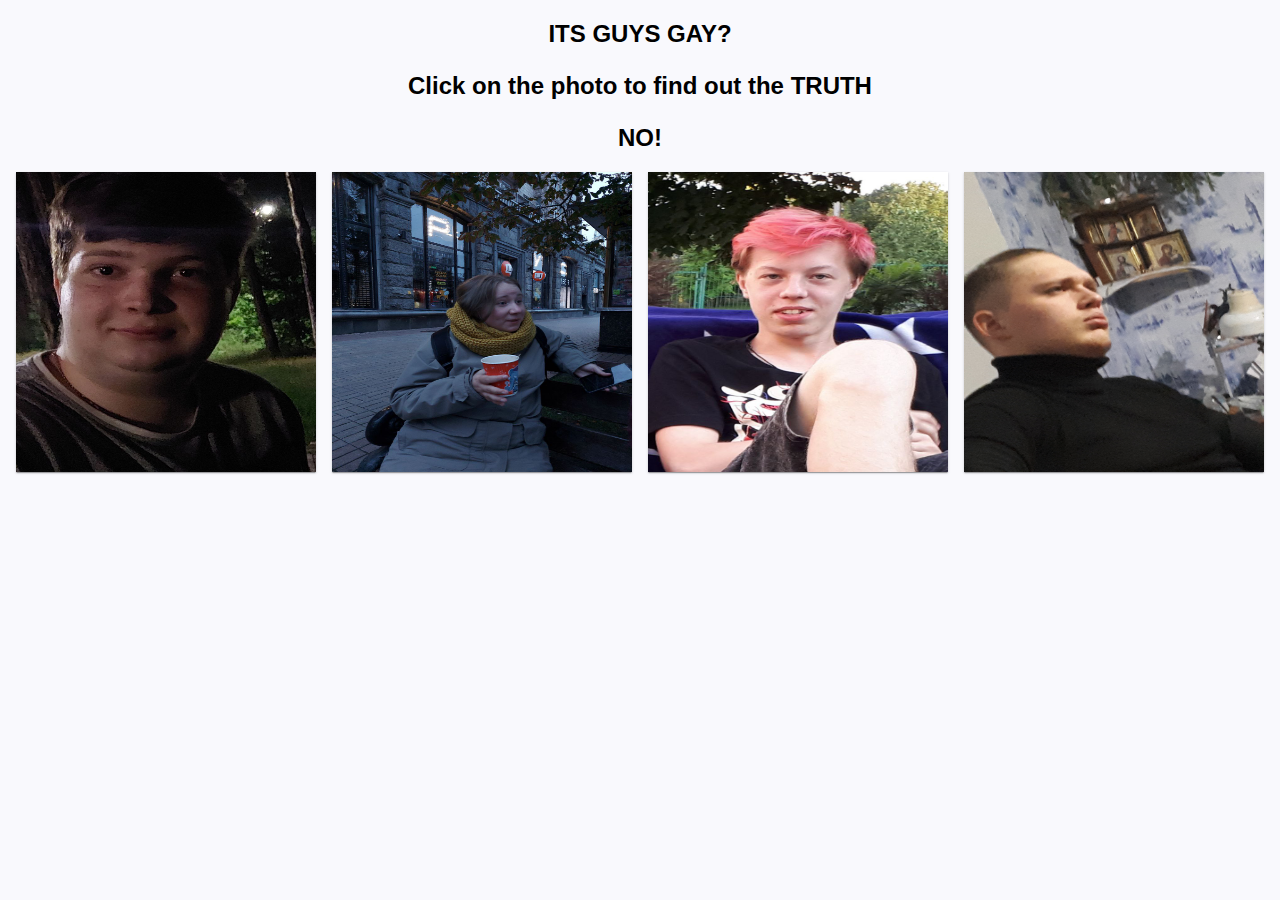
<file: GAY.html>
<!DOCTYPE html>
<html lang="en">
    <head>
        <meta charset="UTF-8" />
        <meta http-equiv="X-UA-Compatible" content="IE=edge" />
        <meta name="viewport" content="width=device-width, initial-scale=1.0" />
        <link rel="stylesheet" href="/css/GAY.css" />
        <title>Document</title>
    </head>
    <body>
        <h1>ITS GUYS GAY?</h1>
        <h1>Click on the photo to find out the TRUTH</h1>
        <h1>NO!</h1>
        <section class="GAY">
            <div class="box">
                <img class="vladick" src="/img/vladick-gay.jpg" alt="" />
                <div class="overlay">
                    <p class="question-gay">!!!OF COURSE YYYEEESSS!!!</p>
                </div>
            </div>

            <div class="box">
                <img class="kat" src="/img/kat-gay.jpg" alt="" />
                <div class="overlay">
                    <p class="question-gay">!!!YES!!!</p>
                </div>
            </div>

            <div class="box">
                <img class="lyaha" src="/img/lyaha gay.jpg" alt="" />
                <div class="overlay">
                    <p class="question-gay">!!!YES!!!</p>
                </div>
            </div>

            <div class="box">
                <img class="grekov" src="/img/grekov-gay.jpg" alt="" />
                <div class="overlay">
                    <p class="question-gay">!!!YES!!!</p>
                </div>
            </div>
        </section>
    </body>
</html>
</file>
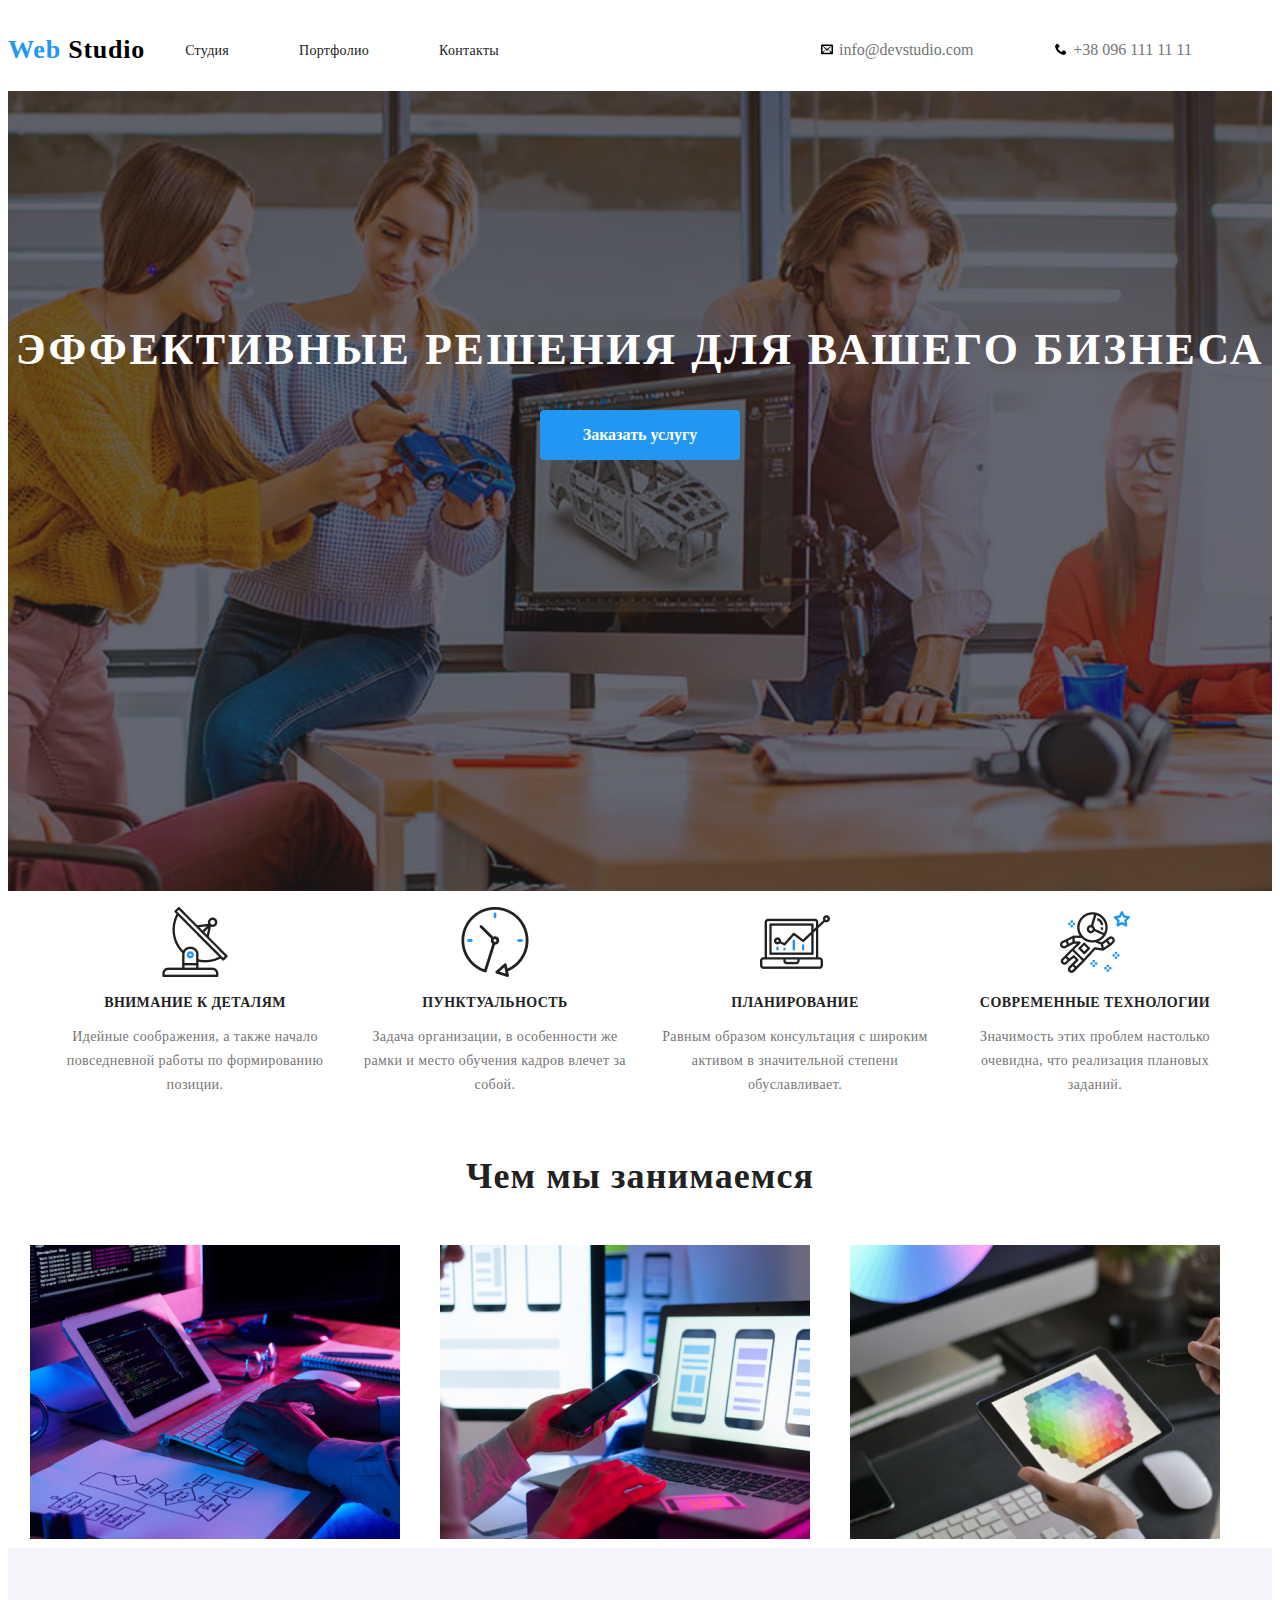
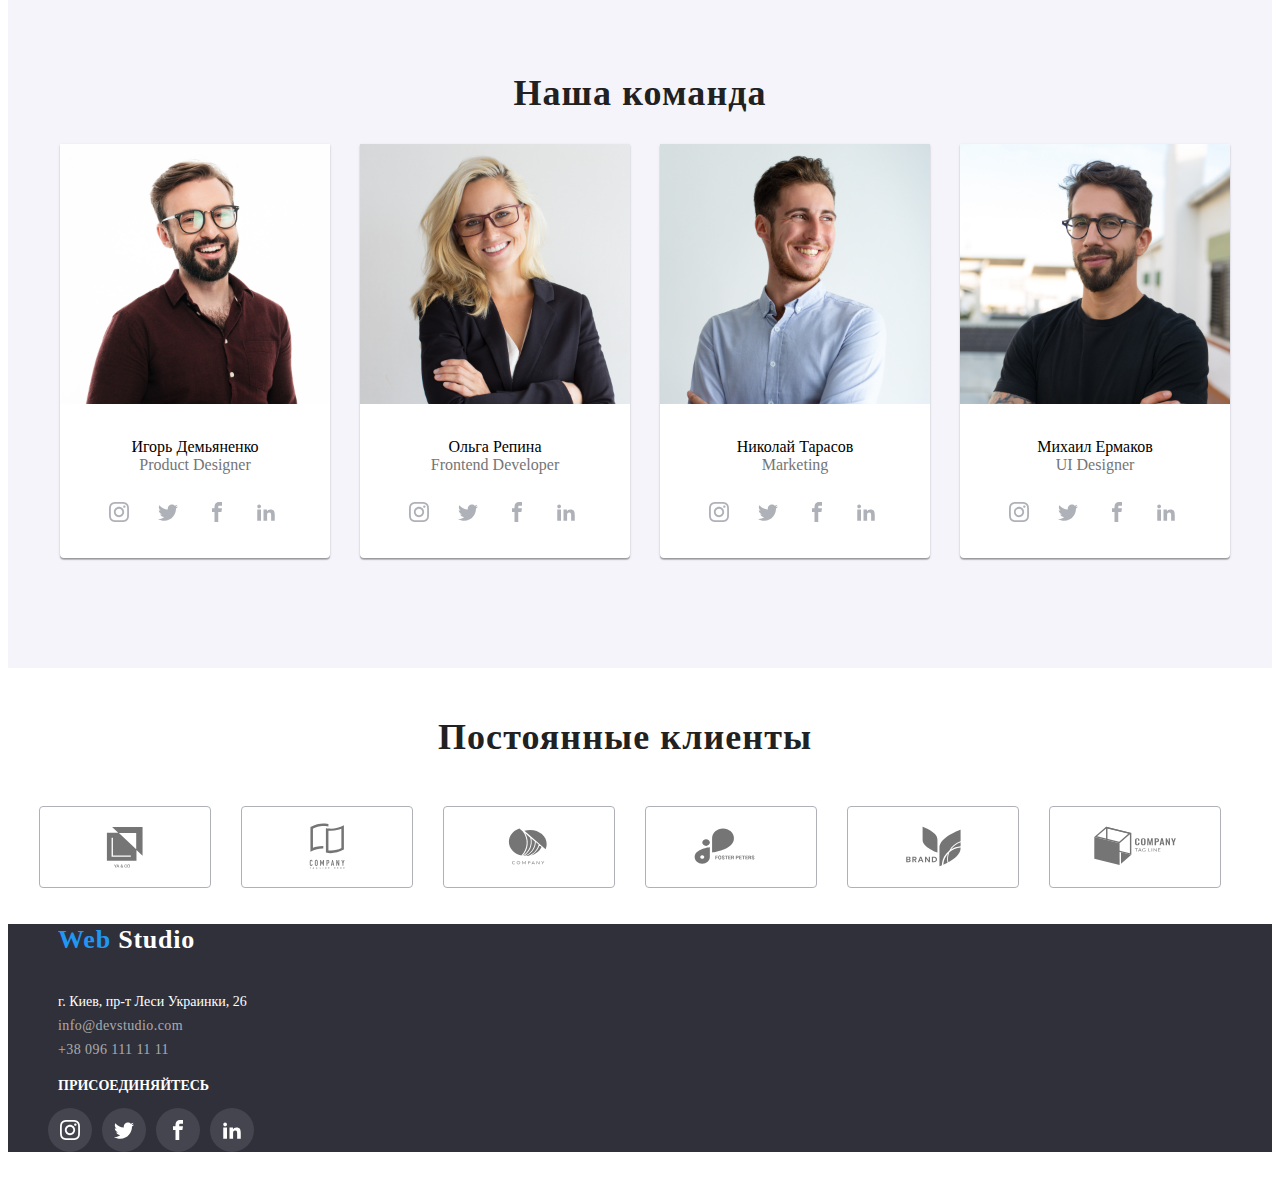
<file: indew.html>
<!DOCTYPE html>
<html lang="en">
    <head>
        <meta charset="UTF-8" />
        <meta http-equiv="X-UA-Compatible" content="IE=edge" />
        <meta name="viewport" content="width=device-width, initial-scale=1.0" />
        <title>Document</title>
        <link rel="stylesheet" href="/css/indew-style.css" />
    </head>
    <body>
        <header class="page-header">
            <nav class="nav-main">
                <a class="header-campane-name" href="/">
                    <p><span class="header-Web"> Web </span> Studio</p>
                </a>
                <ul class="site-nav">
                    <li><a class="site-nav-text" href="">Студия</a></li>
                    <li><a class="site-nav-text" href="">Портфолио</a></li>
                    <li><a class="site-nav-text" href="">Контакты</a></li>
                </ul>

                <ul class="author-nav">
                    <li>
                        <a
                            class="author-nav-text"
                            href="mailto:info@devstudio.com"
                        >
                            <svg class="icon-header-mail">
                                <use href="/img/symbol-defs.svg#mail"></use>
                            </svg>
                            info@devstudio.com
                        </a>
                    </li>

                    <li>
                        <a class="author-nav-text" href="tel:+38 096 111 11 11">
                            <svg class="icon-header-phone">
                                <use href="/img/symbol-defs.svg#phone"></use>
                            </svg>
                            +38 096 111 11 11</a
                        >
                    </li>
                </ul>
            </nav>
        </header>

        <div class="site-banner">
            <section>
                <h1 class="site-banner-text">
                    Эффективные решения для вашего бизнеса
                </h1>
                <a href="#" class="site-banner-link">
                    <p>Заказать услугу</p>
                </a>
            </section>
        </div>

        <section class="section-virtues">
            <ul>
                <li>
                    <img class="section-virtues-img" src="/img/antenna 1.png" alt="" />
                    <p class="section-virtues-title">Внимание к деталям</p>
                    <p class="section-virtues-description">
                        Идейные соображения, а также начало повседневной работы
                        по формированию позиции.
                    </p>
                </li>
                <li>
                    <img class="section-virtues-img" src="/img/clock 1.png" alt="" />
                    <p class="section-virtues-title">Пунктуальность</p>
                    <p class="section-virtues-description">
                        Задача организации, в особенности же рамки и место
                        обучения кадров влечет за собой.
                    </p>
                </li>
                <li>
                    <img class="section-virtues-img" src="/img/diagram 1.png" alt="" />
                    <p class="section-virtues-title">Планирование</p>
                    <p class="section-virtues-description">
                        Равным образом консультация с широким активом в
                        значительной степени обуславливает.
                    </p>
                </li>
                <li>
                    <img class="section-virtues-img" src="/img/astronaut 1.png" alt="" />
                    <p class="section-virtues-title">Современные технологии</p>
                    <p class="section-virtues-description">
                        Значимость этих проблем настолько очевидна, что
                        реализация плановых заданий.
                    </p>
                </li>
            </ul>
        </section>

        <section class="section-prof">
            <h4>Чем мы занимаемся</h4>
            <img class="section-prof-img" src="/img/box 1.png" alt="" />
            <img class="section-prof-img" src="/img/box 2.png" alt="" />
            <img class="section-prof-img" src="/img/box 3.png" alt="" />
        </section>

        <section class="section-my-team">
            <h2 class="section-my-team-name">Наша команда</h2>
            <ul>
                <li>
                    <div class="card-teammates">
                    <img
                        class="section-my-team-photo"
                        src="/img/img(1).png"
                        alt=""
                    />
                    <h3 class="section-my-team-teammates">Игорь Демьяненко</h3>
                    <p class="section-my-team-prof">Product Designer</p>

                    <div class="social-link-box">
                        <a 
                        href="https://www.instagram.com"
                        target="_blank"
                        rel="noopener nofollow noreferrer"
                    >
                    <svg class="social-link">
                    <use 
                        href="/img/symbol-defs.svg#instagram"
                    ></use>
                    </svg>
                        </a>

                        <a
                        href="https://twitter.com"
                        target="_blank"
                        rel="noopener nofollow noreferrer"
                    >
                    <svg class="social-link">
                    <use
                        href="/img/symbol-defs.svg#twitter"
                    ></use>
                    </svg>
                        </a>

                        <a
                        href="https://www.facebook.com"
                        target="_blank"
                        rel="noopener nofollow noreferrer"
                    >
                    <svg class="social-link">
                    <use
                        href="/img/symbol-defs.svg#facebook"
                    ></use>
                    </svg>
                        </a>

                        <a
                        href="https://www.linkedin.com"
                        target="_blank"
                        rel="noopener nofollow noreferrer"
                    >
                    <svg class="social-link">
                    <use
                        href="/img/symbol-defs.svg#linkedin"
                    ></use>
                    </svg>
                        </a>
                    </div>
                </li>

                <li>
                    <div class="card-teammates">
                    <img
                        class="section-my-team-photo"
                        src="/img/img(2).png"
                        alt=""
                    />
                    <h3 class="section-my-team-teammates">Ольга Репина</h3>
                    <p class="section-my-team-prof">Frontend Developer</p>
                    <div class="social-link-box">
                        <a
                        href="https://www.instagram.com"
                        target="_blank"
                        rel="noopener nofollow noreferrer"
                    >
                    <svg class="social-link">
                    <use
                        href="/img/symbol-defs.svg#instagram"
                    ></use>
                    </svg>
                        </a>

                        <a
                        href="https://twitter.com"
                        target="_blank"
                        rel="noopener nofollow noreferrer"
                    >
                    <svg class="social-link">
                    <use
                        href="/img/symbol-defs.svg#twitter"
                    ></use>
                    </svg>
                        </a>

                        <a
                        href="https://www.facebook.com"
                        target="_blank"
                        rel="noopener nofollow noreferrer"
                    >
                    <svg class="social-link">
                    <use
                        href="/img/symbol-defs.svg#facebook"
                    ></use>
                    </svg>
                        </a>

                        <a
                        href="https://www.linkedin.com"
                        target="_blank"
                        rel="noopener nofollow noreferrer"
                    >
                    <svg class="social-link">
                    <use
                        href="/img/symbol-defs.svg#linkedin"
                    ></use>
                    </svg>
                        </a>
                    </div>
                    </div>

                    
                </li>
                <li>
                    <div class="card-teammates">
                    <img
                        class="section-my-team-photo"
                        src="/img/img(3).png"
                        alt=""
                    />
                    <h3 class="section-my-team-teammates">Николай Тарасов</h3>
                    <p class="section-my-team-prof">Marketing</p>
                    <div class="social-link-box">
                        <a
                        href="https://www.instagram.com"
                        target="_blank"
                        rel="noopener nofollow noreferrer"
                    >
                    <svg class="social-link">
                    <use
                        href="/img/symbol-defs.svg#instagram"
                    ></use>
                    </svg>
                        </a>

                        <a
                        href="https://twitter.com"
                        target="_blank"
                        rel="noopener nofollow noreferrer"
                    >
                    <svg class="social-link">
                    <use
                        href="/img/symbol-defs.svg#twitter"
                    ></use>
                    </svg>
                        </a>

                        <a
                        href="https://www.facebook.com"
                        target="_blank"
                        rel="noopener nofollow noreferrer"
                    >
                    <svg class="social-link">
                    <use
                        href="/img/symbol-defs.svg#facebook"
                    ></use>
                    </svg>
                        </a>

                        <a
                        href="https://www.linkedin.com"
                        target="_blank"
                        rel="noopener nofollow noreferrer"
                    >
                    <svg class="social-link">
                    <use
                        href="/img/symbol-defs.svg#linkedin"
                    ></use>
                    </svg>
                        </a>
                    </div>
                    </div>
                </li>
                <li>
                    <div class="card-teammates">
                    <img
                        class="section-my-team-photo"
                        src="/img/img(4).png"
                        alt=""
                    />
                    <h3 class="section-my-team-teammates">Михаил Ермаков</h3>
                    <p class="section-my-team-prof">UI Designer</p>
                    <div class="social-link-box">
                        <a
                        href="https://www.instagram.com"
                        target="_blank"
                        rel="noopener nofollow noreferrer"
                    >
                    <svg class="social-link">
                    <use
                        href="/img/symbol-defs.svg#instagram"
                    ></use>
                    </svg>
                        </a>

                        <a
                        href="https://twitter.com"
                        target="_blank"
                        rel="noopener nofollow noreferrer"
                    >
                    <svg class="social-link">
                    <use
                        href="/img/symbol-defs.svg#twitter"
                    ></use>
                    </svg>
                        </a>

                        <a
                        href="https://www.facebook.com"
                        target="_blank"
                        rel="noopener nofollow noreferrer"
                    >
                    <svg class="social-link">
                    <use
                        href="/img/symbol-defs.svg#facebook"
                    ></use>
                    </svg>
                        </a>

                        <a
                        href="https://www.linkedin.com"
                        target="_blank"
                        rel="noopener nofollow noreferrer"
                    >
                    <svg class="social-link">
                    <use
                        href="/img/symbol-defs.svg#linkedin"
                    ></use>
                    </svg>
                        </a>
                    </div>
                    </div>
                </li>
            </ul>
        </section>

        <section class="section-our-clients">
            <h4>Постоянные клиенты</h4>
            <ul class="our-clients-list">
                <li>
                    <a class="icon-link" href="#">
                        <svg class="icon-clients">
                            <use href="/img/symbol-defs.svg#Client-1"></use>
                        </svg>
                    </a>
                </li>
                <li>
                    <a class="icon-link" href="#">
                        <svg class="icon-clients">
                            <use href="/img/symbol-defs.svg#Client-2"></use>
                        </svg>
                    </a>
                </li>
                <li>
                    <a class="icon-link" href="#">
                        <svg class="icon-clients">
                            <use href="/img/symbol-defs.svg#Client-3"></use>
                        </svg>
                    </a>
                </li>
                <li>
                    <a class="icon-link" href="#">
                        <svg class="icon-clients">
                            <use href="/img/symbol-defs.svg#Client-4"></use>
                        </svg>
                    </a>
                </li>
                <li>
                    <a class="icon-link" href="#">
                        <svg class="icon-clients">
                            <use href="/img/symbol-defs.svg#Client-5"></use>
                        </svg>
                    </a>
                </li>
                <li>
                    <a class="icon-link" href="#">
                        <svg class="icon-clients">
                            <use href="/img/symbol-defs.svg#Client-6"></use>
                        </svg>
                    </a>
                </li>
            </ul>
        </section>

        <footer class="author-footer">
            <h4 class="footer-campane-name">
                <span class="footer-Web">Web</span> Studio
            </h4>
            <ul>
                <li class="footer-address">г. Киев, пр-т Леси Украинки, 26</li>
                <li>
                    <a
                        class="footer-mail-and-tel"
                        href="mailto:info@devstudio.com"
                        >info@devstudio.com</a
                    >
                </li>

            
                <li>
                    <a class="footer-mail-and-tel" href="tel:+38 096 111 11 11"
                        >+38 096 111 11 11</a
                    >
                </li>
            </ul>

            <div class="footer-social-link-container">
                <p class="footer-titles">присоединяйтесь</p>
                <div class="footer-social-pages">
                    <a
                        href="https://www.instagram.com"
                        target="_blank"
                        rel="noopener nofollow noreferrer"
                    >
                        <svg class="footer-social-link">
                            <use href="/img/symbol-defs.svg#instagram"></use>
                        </svg>
                    </a>

                    <a
                        href="https://twitter.com"
                        target="_blank"
                        rel="noopener nofollow noreferrer"
                    >
                        <svg class="footer-social-link">
                            <use href="/img/symbol-defs.svg#twitter"></use>
                        </svg>
                    </a>

                    <a
                        href="https://www.facebook.com"
                        target="_blank"
                        rel="noopener nofollow noreferrer"
                    >
                        <svg class="footer-social-link">
                            <use href="/img/symbol-defs.svg#facebook"></use>
                        </svg>
                    </a>

                    <a
                        href="https://www.linkedin.com"
                        target="_blank"
                        rel="noopener nofollow noreferrer"
                    >
                        <svg class="footer-social-link">
                            <use href="/img/symbol-defs.svg#linkedin"></use>
                        </svg>
                    </a>
                </div>
            </div>

            
        </footer>
    </body>
</html>
</file>
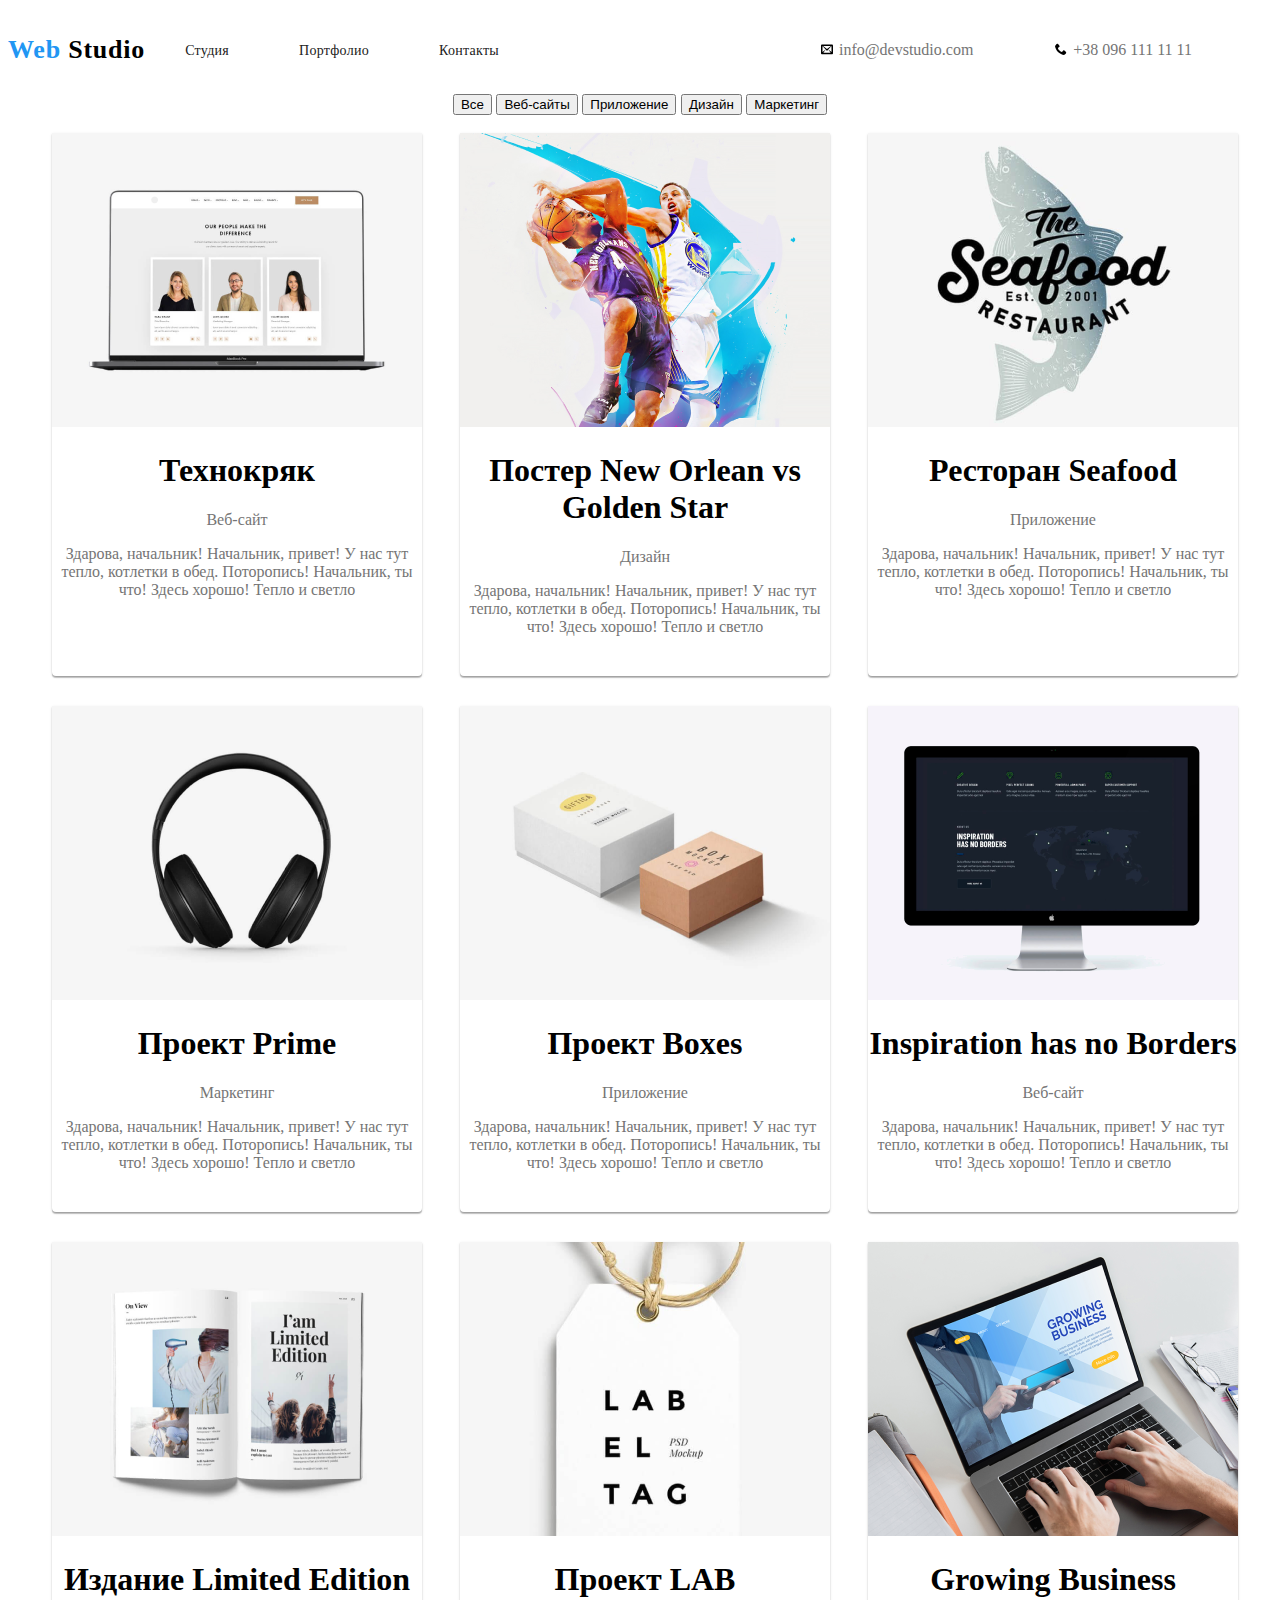
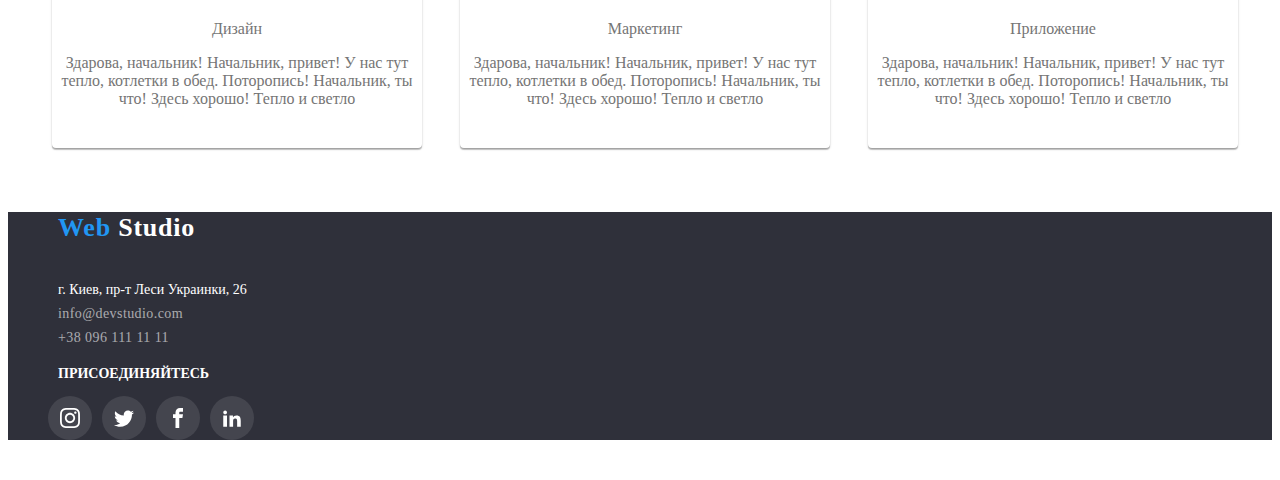
<file: indew2.html>
<!DOCTYPE html>
<html lang="en">
    <head>
        <meta charset="UTF-8" />
        <meta http-equiv="X-UA-Compatible" content="IE=edge" />
        <meta name="viewport" content="width=device-width, initial-scale=1.0" />
        <title>Document</title>
        <link rel="stylesheet" href="/css/indew-style.css" />
    </head>
    <body>
        <header class="page-header">
            <nav class="nav-main">
                <a class="header-campane-name" href="/">
                    <p><span class="header-Web"> Web </span> Studio</p>
                </a>
                <ul class="site-nav">
                    <li><a class="site-nav-text" href="">Студия</a></li>
                    <li><a class="site-nav-text" href="">Портфолио</a></li>
                    <li><a class="site-nav-text" href="">Контакты</a></li>
                </ul>

                <ul class="author-nav">
                    <li>
                        <a
                            class="author-nav-text"
                            href="mailto:info@devstudio.com"
                        >
                            <svg class="icon-header-mail">
                                <use href="/img/symbol-defs.svg#mail"></use>
                            </svg>
                            info@devstudio.com
                        </a>
                    </li>

                    <li>
                        <a class="author-nav-text" href="tel:+38 096 111 11 11">
                            <svg class="icon-header-phone">
                                <use href="/img/symbol-defs.svg#phone"></use>
                            </svg>
                            +38 096 111 11 11</a
                        >
                    </li>
                </ul>
            </nav>
        </header>

        <section class="main-content">
            <div class="button-main">
                <button type="button">Все</button>
                <button type="button">Веб-сайты</button>
                <button type="button">Приложение</button>
                <button type="button">Дизайн</button>
                <button type="button">Маркетинг</button>
            </div>

            <ul>
                <li class="main-project">
                    <div class="main-project-link-card">
                        <a class="main-project-link" href="">
                            <img src="/img/project 1.png" alt="" />
                            <h1>Технокряк</h1>
                            <p>Веб-сайт</p>
                            <p>
                                Здарова, начальник! Начальник, привет! У нас тут
                                тепло, котлетки в обед. Поторопись! Начальник,
                                ты что! Здесь хорошо! Тепло и светло
                            </p>
                        </a>
                    </div>

                    <!-- <div class="overlay">
                        <p>
                            Технокряк это современная площадка распространения
                            коронавируса. Компании используют эту платформу для
                            цифрового шпионажа и атак на защищённые сервера
                            конкурентов.
                        </p>
                    </div> -->
                </li>
                <li class="main-project">
                    <div class="main-project-link-card">
                        <a class="main-project-link" href=""
                            ><img src="/img/project 2.png" alt="" />
                            <h1>Постер New Orlean vs Golden Star</h1>
                            <p>Дизайн</p>
                            <p>
                                Здарова, начальник! Начальник, привет! У нас тут
                                тепло, котлетки в обед. Поторопись! Начальник,
                                ты что! Здесь хорошо! Тепло и светло
                            </p>
                        </a>
                    </div>
                </li>
                <li class="main-project">
                    <div class="main-project-link-card">
                        <a class="main-project-link" href="">
                            <img src="/img/project 3.png" alt="" />
                            <h1>Ресторан Seafood</h1>
                            <p>Приложение</p>
                            <p>
                                Здарова, начальник! Начальник, привет! У нас тут
                                тепло, котлетки в обед. Поторопись! Начальник,
                                ты что! Здесь хорошо! Тепло и светло
                            </p>
                        </a>
                    </div>
                </li>
                <li class="main-project">
                    <div class="main-project-link-card">
                        <a class="main-project-link" href="">
                            <img src="/img/project 4.png" alt="" />
                            <h1>Проект Prime</h1>
                            <p>Маркетинг</p>
                            <p>
                                Здарова, начальник! Начальник, привет! У нас тут
                                тепло, котлетки в обед. Поторопись! Начальник,
                                ты что! Здесь хорошо! Тепло и светло
                            </p>
                        </a>
                    </div>
                </li>
                <li class="main-project">
                    <div class="main-project-link-card">
                        <a class="main-project-link" href="">
                            <img src="/img/project 5.png" alt="" />
                            <h1>Проект Boxes</h1>
                            <p>Приложение</p>
                            <p>
                                Здарова, начальник! Начальник, привет! У нас тут
                                тепло, котлетки в обед. Поторопись! Начальник,
                                ты что! Здесь хорошо! Тепло и светло
                            </p>
                        </a>
                    </div>
                </li>
                <li class="main-project">
                    <div class="main-project-link-card">
                        <a class="main-project-link" href="">
                            <img src="/img/project 6.png" alt="" />
                            <h1>Inspiration has no Borders</h1>
                            <p>Веб-сайт</p>
                            <p>
                                Здарова, начальник! Начальник, привет! У нас тут
                                тепло, котлетки в обед. Поторопись! Начальник,
                                ты что! Здесь хорошо! Тепло и светло
                            </p>
                        </a>
                    </div>
                </li>
                <li class="main-project">
                    <div class="main-project-link-card">
                        <a class="main-project-link" href="">
                            <img src="/img/project 7.png" alt="" />
                            <h1>Издание Limited Edition</h1>
                            <p>Дизайн</p>
                            <p>
                                Здарова, начальник! Начальник, привет! У нас тут
                                тепло, котлетки в обед. Поторопись! Начальник,
                                ты что! Здесь хорошо! Тепло и светло
                            </p>
                        </a>
                    </div>
                </li>
                <li class="main-project">
                    <div class="main-project-link-card">
                        <a class="main-project-link" href=""
                            ><img src="/img/project 8.png" alt="" />
                            <h1>Проект LAB</h1>
                            <p>Маркетинг</p>
                            <p>
                                Здарова, начальник! Начальник, привет! У нас тут
                                тепло, котлетки в обед. Поторопись! Начальник,
                                ты что! Здесь хорошо! Тепло и светло
                            </p>
                        </a>
                    </div>
                </li>
                <li class="main-project">
                    <div class="main-project-link-card">
                        <a class="main-project-link" href=""
                            ><img src="/img/project 9.png" alt="" />
                            <h1>Growing Business</h1>
                            <p>Приложение</p>
                            <p>
                                Здарова, начальник! Начальник, привет! У нас тут
                                тепло, котлетки в обед. Поторопись! Начальник,
                                ты что! Здесь хорошо! Тепло и светло
                            </p>
                        </a>
                    </div>
                </li>
            </ul>
        </section>

        <footer class="author-footer">
            <h4 class="footer-campane-name">
                <span class="footer-Web">Web</span> Studio
            </h4>
            <ul>
                <li class="footer-address">г. Киев, пр-т Леси Украинки, 26</li>
                <li>
                    <a
                        class="footer-mail-and-tel"
                        href="mailto:info@devstudio.com"
                        >info@devstudio.com</a
                    >
                </li>

                <li>
                    <a class="footer-mail-and-tel" href="tel:+38 096 111 11 11"
                        >+38 096 111 11 11</a
                    >
                </li>
            </ul>

            <div class="footer-social-link-container">
                <p class="footer-titles">присоединяйтесь</p>
                <div class="footer-social-pages">
                    <a
                        href="https://www.instagram.com"
                        target="_blank"
                        rel="noopener nofollow noreferrer"
                    >
                        <svg class="footer-social-link">
                            <use href="/img/symbol-defs.svg#instagram"></use>
                        </svg>
                    </a>

                    <a
                        href="https://twitter.com"
                        target="_blank"
                        rel="noopener nofollow noreferrer"
                    >
                        <svg class="footer-social-link">
                            <use href="/img/symbol-defs.svg#twitter"></use>
                        </svg>
                    </a>

                    <a
                        href="https://www.facebook.com"
                        target="_blank"
                        rel="noopener nofollow noreferrer"
                    >
                        <svg class="footer-social-link">
                            <use href="/img/symbol-defs.svg#facebook"></use>
                        </svg>
                    </a>

                    <a
                        href="https://www.linkedin.com"
                        target="_blank"
                        rel="noopener nofollow noreferrer"
                    >
                        <svg class="footer-social-link">
                            <use href="/img/symbol-defs.svg#linkedin"></use>
                        </svg>
                    </a>
                </div>
            </div>
        </footer>
    </body>
</html>
</file>
<file: css/GAY.css>
* {
    box-sizing: border-box;
}

body {
    line-height: 1.5;
    font-family: sans-serif;
    background-color: #f9f9fd;
}

h1 {
    text-align: center;
    font-size: 24px;
}

.GAY{
    display: flex;
}
.box {
    
    position: relative;
    width: 300px;
    height: 300px;
    margin-left: auto;
    margin-right: auto;
    background-color: #bdbdbd;
    box-shadow: 0px 2px 1px -1px rgba(0, 0, 0, 0.2),
        0px 1px 1px 0px rgba(0, 0, 0, 0.14), 0px 1px 3px 0px rgba(0, 0, 0, 0.12);

    overflow: hidden;
}

.box-{
    
    position: relative;
    width: 300px;
    height: 300px;
    margin-left: auto;
    margin-right: auto;
    background-color: #bdbdbd;
    box-shadow: 0px 2px 1px -1px rgba(0, 0, 0, 0.2),
    0px 1px 1px 0px rgba(0, 0, 0, 0.14),
    0px 1px 3px 0px rgba(0, 0, 0, 0.12);
    
    overflow: hidden;

}

.box-:hover .overlay {
    transform: translatex(0);
}
.box:hover .overlay {
    transform: translatex(0);
}

.overlay {
    position: absolute;
    top: 0;
    left: 0;
    width: 100%;
    height: 100%;
    background-color: #3f51b5;

    transform: translatex(-100%);
    transition: transform 250ms ease;

}

.overlay>p {
    color: #fff;
    padding: 10px;
    margin: 0;
    font-size: 18px;
}

.question-gay {
    text-align: center;
    
}
.vladick{
    height: 300px;
    width: 300px;
}

.kat{
    height: 300px;
    width: 300px;
    
}

.lyaha{
    height: 300px;
    width: 300px;
}

.grekov{
    height: 300px;
    width: 300px;
}
</file>
<file: css/indew-style.css>
.hide-item {
    display: none;
}
/* HEADER */
.nav-main {
    display: flex;
    align-items: center;
}

.header-campane-name {
    font-family: Raleway;
    font-style: normal;
    font-weight: bold;
    font-size: 26px;
    line-height: 31px;
    letter-spacing: 0.03em;
    text-decoration: none;
    color: black;
}
.header-Web {
    font-family: Raleway;
    font-style: normal;
    font-weight: bold;
    font-size: 26px;
    line-height: 31px;
    letter-spacing: 0.03em;
    text-decoration: none;
    color: #2196f3;
}
.site-nav {
    display: flex;
    list-style: none;
}
.site-nav > li {
    margin-right: 40px;
}
.site-nav a:hover
.site-nav a:focus {
    color: #2196f3;
}
.site-nav-text {
    font-family: Roboto;
    font-style: normal;
    font-weight: 500;
    font-size: 14px;
    line-height: 16px;
    letter-spacing: 0.02em;
    margin: 0 30px 0 0;
    color: #212121;
    text-decoration: none;
}

.author-nav {
    display: flex;
    list-style: none;
    margin-left: auto;
}
.author-nav > li {
    margin-right: 50px;
}

.author-nav a:hover {
    color: #2196f3;
    fill: #2196f3;
}
.author-nav-text {
    margin: 0 30px 0 0;
    color: #757575;
    text-decoration: none;
}

.icon-header-phone {
    width: 16px;
    height: 12px;
}

.icon-header-mail {
    width: 16px;
    height: 12px;
}

/* HEADER END */

.site-banner {
    margin-left: auto;
    margin-right: auto;
    max-width: 1600px;
    height: 600px;
    padding-top: 200px;
    text-align: center;

    background-image: linear-gradient(
            to right,
            rgba(47, 48, 50, 0.4),
            rgba(47, 48, 50, 0.4)
        ),
        url(/img/Img.jpg);

    background-repeat: no-repeat;
    background-size: cover;
    background-position: center;
}
.site-banner-text {
    font-family: 'Roboto';
    font-style: normal;
    font-weight: 900;
    font-size: 44px;
    line-height: 60px;
    text-align: center;
    letter-spacing: 0.06em;
    text-transform: uppercase;
    color: #ffffff;
}
.site-banner-link {
    display: flex;
    justify-content: center;
    width: 200px;
    margin-left: auto;
    margin-right: auto;

    font-family: Roboto;
    font-style: normal;
    font-weight: bold;
    font-size: 16px;
    text-align: center;
    text-decoration: none;

    color: white;
    background-color: #2196f3;
    border-radius: 4px;
}


.section-virtues > ul {
    display: flex;
    list-style: none;
    text-align: center;
    justify-content: center;
}
.section-virtues li {
    width: 270px;
    margin: 0 30px 0 0;
}

.section-virtues-title {
    font-family: Roboto;
    font-style: normal;
    font-weight: bold;
    font-size: 14px;
    line-height: 16px;
    letter-spacing: 0.03em;
    text-transform: uppercase;
    color: #212121;
}

.section-virtues-description {
    font-family: Roboto;
    font-style: normal;
    font-weight: normal;
    font-size: 14px;
    line-height: 24px;
    letter-spacing: 0.03em;
    color: #757575;

    margin-bottom: 10px;
    width: 270px;
}

.section-prof {
    font-family: Roboto;
    font-style: normal;
    font-weight: bold;
    font-size: 36px;
    line-height: 42px;
    text-align: center;
    letter-spacing: 0.03em;

    color: #212121;
}

.section-prof-img {
    margin: 0 30px 0 0;
    width: 370px;
    height: 294px;
}

.section-my-team{
    background-color: #f5f4fa;
    padding-top: 94px;
    padding-bottom: 94px;
}
.section-my-team > ul {
    display: flex;
    list-style: none;
    justify-content: center;
}
.section-my-team .card-teammates{
    background-color: #ffffff;
    box-shadow: 0px 2px 1px rgba(0, 0, 0, 0.2),
    0px 1px 1px rgba(0, 0, 0, 0.14),
    0px 1px 3px rgba(0, 0, 0, 0.12);
    border-radius: 0px 0px 4px 4px;
    padding-bottom: 24px;
    width: 270px;
    margin: 0 30px 0 0;

}
.section-my-team-photo {
    width: 270px;
    height: 260px;
    margin: 0 50px 0 0;
    box-shadow: 0px 2px 1px rgba(0, 0, 0, 0.2),
        0px 1px 1px rgba(0, 0, 0, 0.14) 0px 1px 3px rgba(0, 0, 0, 0.12);
}
.social-link-box {
    display: flex;
    justify-content: center;
    align-items: center;
}

.social-link-box a {
    display: flex;
    justify-content: center;
    align-items: center;
    padding: 0;
    border: none;
    width: 44px;
    height: 44px;
    border-radius: 50px;
    fill: #AFB1B8;
    margin: 0 5px 0 0;
    
}

.social-link-box a:hover {
    background-color: #2196f3;
    border-radius: 50px;
    fill: #ffffff;
}

.social-link {
    width: 20px;
    height: 20px;
}

.social-link a+a {
    margin-top: 10px;
}


.section-my-team-name {
    font-family: Roboto;
    font-style: normal;
    font-weight: bold;
    font-size: 36px;
    line-height: 42px;
    text-align: center;
    letter-spacing: 0.03em;

    color: #212121;
}
.section-my-team-teammates {
    margin-top: 30px;
    margin-bottom: 10px;

    font-weight: 500;
    font-size: 16px;
    line-height: 1.18;
    text-align: center;
    color: var(--main-color-black);
    }
.section-my-team-prof {
    margin-bottom: 15px;
    margin-top: -10px;
    font-weight: 400;
    font-size: 16px;
    line-height: 1.18;
    text-align: center;
    color: var(--sub-main-color-black);

    color: #757575;
}

.section-our-clients {
    margin: 0 30px 0 0;
    font-family: Roboto;
    font-style: normal;
    font-weight: bold;
    font-size: 36px;
    line-height: 42px;
    text-align: center;
    letter-spacing: 0.03em;
    color: #212121;
}
.section-our-clients > ul {
    display: flex;
    list-style: none;
    justify-content: center;
}

.our-clients-list a {
    display: flex;
    justify-content: center;
    align-items: center;
    border: 1px solid #afb1b8;
    border-radius: 4px;
    margin: 0 30px 0 0;
}

.our-clients-list a:hover {
    border: 1px solid #2196f3;
    --color2: #2196f3;
}

.icon-clients {
    fill: #757575;
    width: 170px;
    height: 80px;
}
.icon-clients:hover {
    fill: #2196f3;
}

/* FOOTER */

.author-footer > ul {
    list-style: none;
}
.author-footer {
    background-color: #2f303a;
}
.footer-campane-name {
    margin-left: 50px;
    font-family: Raleway;
    font-style: normal;
    font-weight: bold;
    font-size: 26px;
    line-height: 31px;
    letter-spacing: 0.03em;
    color: #ffffff;
}
.footer-Web {
    color: #2196f3;
}
.footer-address {
    margin-left: 10px;
    font-family: Roboto;
    font-style: normal;
    font-weight: normal;
    font-size: 14px;
    line-height: 24px;
    color: #ffffff;
}
.footer-mail-and-tel {
    margin-left: 10px;
    font-family: Roboto;
    font-style: normal;
    font-weight: normal;
    font-size: 14px;
    line-height: 24px;
    letter-spacing: 0.03em;
    color: rgba(255, 255, 255, 0.6);
    text-decoration: none;
}



.footer-titles {
    font-style: normal;
    font-weight: 700;
    font-size: 14px;
    line-height: 1.14;
    text-transform: uppercase;
    color: #ffffff;
    margin-left: 10px;
}

.footer-social-pages {
    display: flex;
    margin-top: 10px;
}

.footer-social-link-container {
    width: 206px;
    margin: 40px;
    position: relative;
    margin-top: 5px;
}



.footer-social-pages a {
    display: flex;
    justify-content: center;
    align-items: center;
    padding: 0;
    border: none;
    
    width: 44px;
    height: 44px;
    background-color: rgba(255, 255, 255, 0.1);
    border-radius: 50px;
}
.footer-social-pages a+a {
    margin-left: 10px;
}

.footer-social-link {
    width: 20px;
    height: 20px;
    fill: #ffffff;
}

.footer-social-pages a:hover {
    background-color: #2196f3;
}



/* FOOTER END */

/* Портфолио */

.button-main {
    font-family: Roboto;
    font-style: normal;
    font-weight: 500;
    font-size: 16px;
    line-height: 26px;
    border-radius: 7%;
    text-align: center;
    letter-spacing: 0.03em;
    color: #212121;
}
.button-main button:hover {
    color: #ffffff;
    background-color: #2196f3;
    border-radius: 7%;
}
.main-content {
    text-align: center;
}
.main-content > ul {
    display: flex;
    flex-wrap: wrap;
    list-style: none;
}
.main-project {
    display: flex;
    justify-content: center;
    text-align: center;
    padding: 0 30px 0 0;
    margin-left: auto;
    margin-right: auto;

    flex-basis: calc(100% / 4 - 10px);
    /* position: relative;
    overflow: hidden; */
}

.main-project .main-project-link-card{
    background-color: #ffffff;
    box-shadow: 0px 2px 1px rgba(0, 0, 0, 0.2),
    0px 1px 1px rgba(0, 0, 0, 0.14),
    0px 1px 3px rgba(0, 0, 0, 0.12);
    border-radius: 0px 0px 4px 4px;
    padding-bottom: 24px;
    width: 370px;
    margin: 0 0 30px 0;
}

/* .overlay {
    position: absolute;
    top: 0;
    left: 0;
    
    width: 100%;
    height: 100%;
    transform: translateX(-100%);
    transition: transform 250ms ease;
    background-color: #2196f3;
    width: 370px;
    height: 404px;
} */

/* .main-project:hover .overlay {
    transform: translateX(0);
} */

.main-project-link {
    text-decoration: none;
    color: #000000;
}
.main-project-link > p {
    color: #757575;
}
</file>
